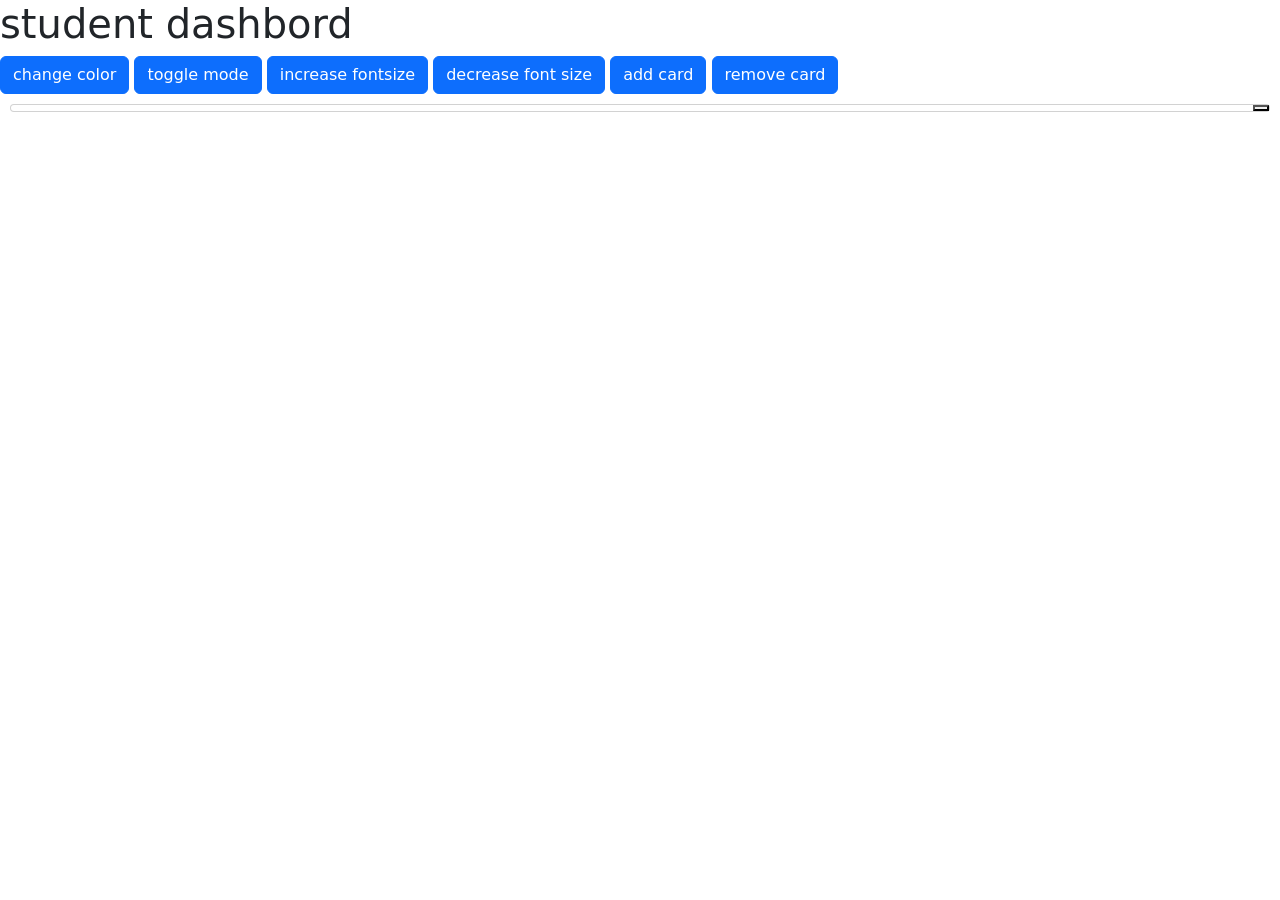
<file: studentdashboard/index.html>
<!DOCTYPE html>
<html lang="en">
<head>
    <meta charset="UTF-8">
    <meta name="viewport" content="width=device-width, initial-scale=1.0">
   
    <link
      href="https://cdn.jsdelivr.net/npm/bootstrap@5.3.3/dist/css/bootstrap.min.css"
      rel="stylesheet"
    />
    <title>Student Dashbord</title>

</head>
<body>
      <h1> student dashbord</h1>
    <button type="button" class="btn btn-primary" id="color">change color</button>
    <button type="button" class="btn btn-primary"id= "mode">toggle mode</button>
    <button type="button" class="btn btn-primary" id ="increase"> increase fontsize</button>
    <button type="button" class="btn btn-primary" id="decrease">decrease font size</button>
    <button type="button" class="btn btn-primary" id ="add">add card</button>
    <button type="button" class="btn btn-primary" id ="remove">remove card</button>
    
  
    

    <form class="buttons"></form>
    <div id="cardcontainer">
        <div id="card" class="card flex gap-2 mb-2" style="margin: 10px;">
<div class="d-flex justify-content-end">
    <button></button>
</div>
        </div>
    </div>
</body>
</html>
</file>
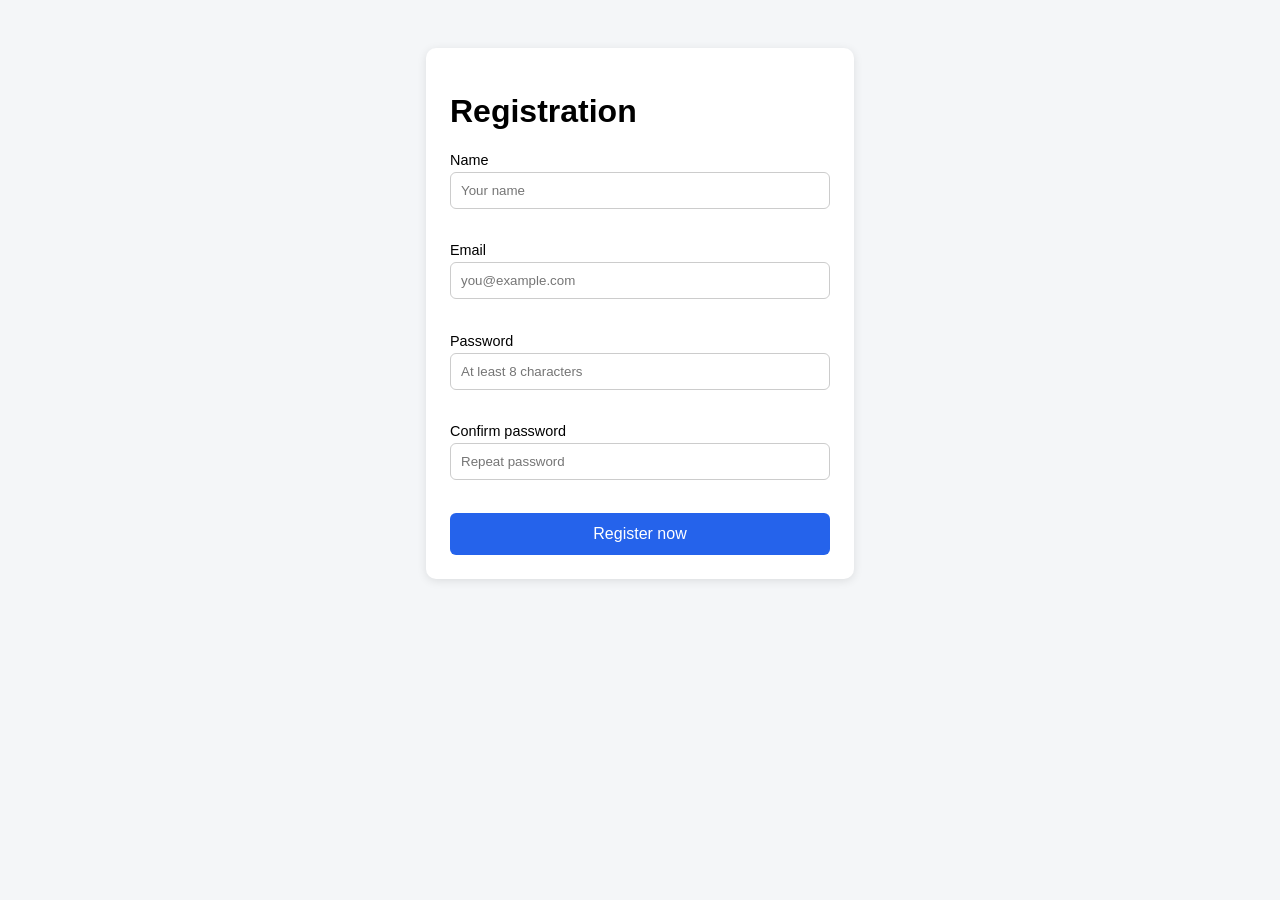
<file: Home_project/formValid.html>
<!DOCTYPE html>
<html lang="en">
<head>
  <meta charset="UTF-8">
  <meta name="viewport" content="width=device-width, initial-scale=1.0">
  <title>Validation | form</title>
  <link rel="stylesheet" href="style.css">
</head>
<body>
  <form id="signup" class="sign_up_form" novalidate>
    <h1>Registration</h1>

    <div class="form_group">
      <label for="name">Name</label>
      <input type="text" id="name" name="name" placeholder="Your name">
      <p class="error"></p>
    </div>

    <div class="form_group">
      <label for="email">Email</label>
      <input type="email" id="email" name="email" placeholder="you@example.com">
      <p class="error"></p>
    </div>

    <div class="form_group">
      <label for="password">Password</label>
      <input type="password" id="password" name="password" placeholder="At least 8 characters">
      <p class="error"></p>
    </div>

    <div class="form_group">
      <label for="confirm">Confirm password</label>
      <input type="password" id="confirm" name="confirm" placeholder="Repeat password">
      <p class="error"></p>
    </div>

    <button type="submit">Register now</button>
  </form>

  <script src="script.js"></script>
</body>
</html>
</file>
<file: Home_project/style.css>
/* Inheritance: set the font once, everything inside inherits it */
body {
  font-family: Arial, sans-serif;
  background: #f4f6f8;
  display: flex;
  justify-content: center;
  padding: 40px 16px;
}

.sign_up_form {
  background: #fff;
  width: 100%;
  max-width: 380px;
  padding: 24px;
  border-radius: 10px;
  box-shadow: 0 2px 10px rgba(0, 0, 0, 0.1);
}

.form_group {
  margin-bottom: 14px;
}

label {
  display: block;
  margin-bottom: 4px;
  font-size: 0.9rem;
}

/* Specificity: element selector (weak) */
input {
  width: 100%;
  padding: 10px;
  border: 1px solid #ccc;
  border-radius: 6px;
  box-sizing: border-box;
}

input:focus {
  outline: none;
  border-color: #2563eb;
}

/* Specificity: class selector (stronger than "input"),
   so this border color wins when both rules match */
.invalid {
  border-color: #d93025;
}

.valid {
  border-color: #1e8e3e;
}

.error {
  color: #d93025;
  font-size: 0.8rem;
  min-height: 1.2em; /* keeps the layout from jumping */
  margin: 4px 0 0;
}

button {
  width: 100%;
  padding: 12px;
  background: #2563eb;
  color: #fff;
  border: none;
  border-radius: 6px;
  font-size: 1rem;
  cursor: pointer;
}

button:hover {
  background: #1d4ed8; /* later and more specific (:hover), so it wins on hover */
}
</file>
